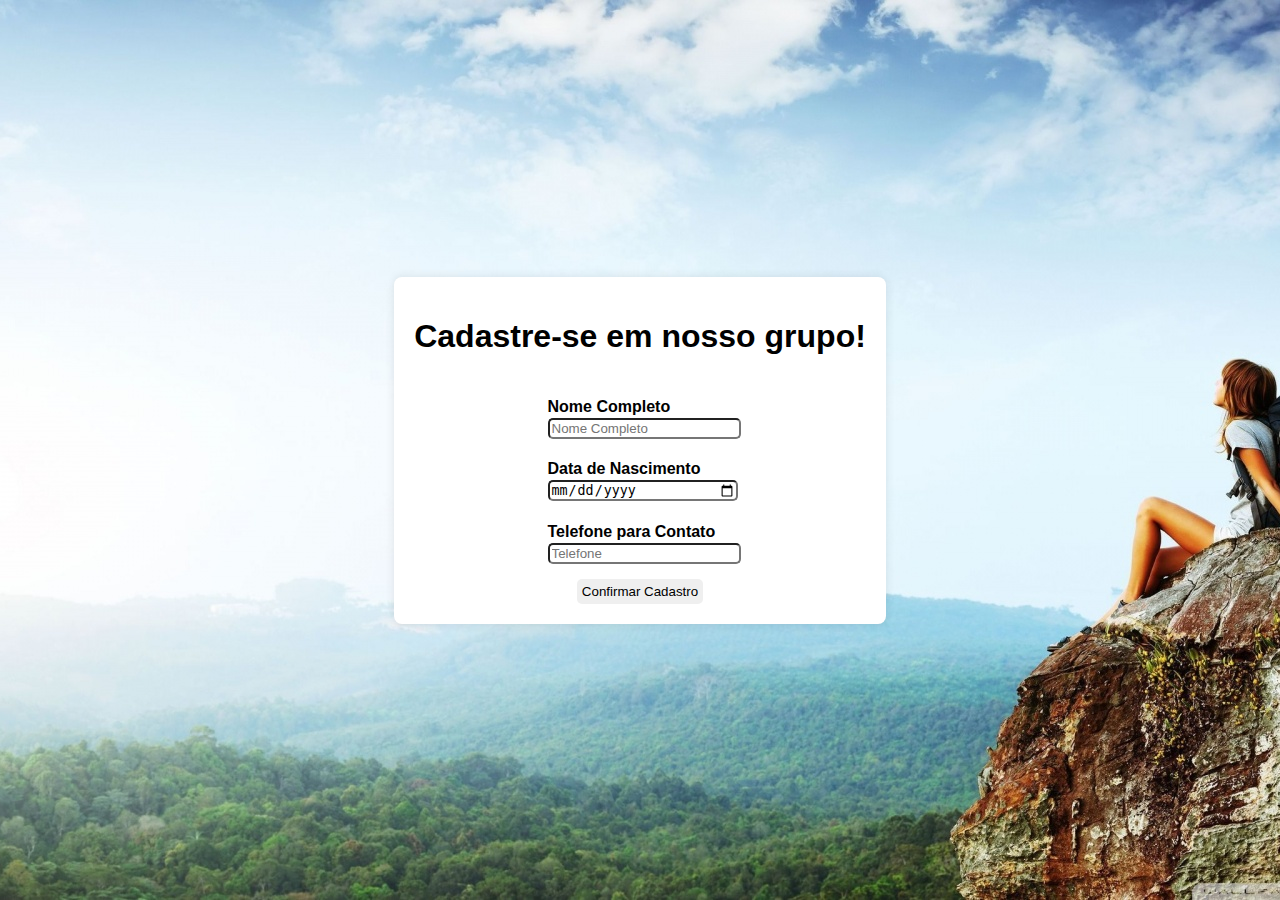
<file: pages/cadastro.html>
<!DOCTYPE html>
<html lang="pt-br">
<head>
    <meta charset="UTF-8">
    <meta name="viewport" content="width=device-width, initial-scale=1.0">
    <title>Seja Escoteiro</title>
    <link rel="shortcut icon" href="/resources/favicon.png" type="image/x-icon">
    <link rel="stylesheet" href="/styles/cadastro.css">
    <script src="/scripts/cadastro.js" defer></script>
</head>
<body>
    <section>
        <h1>Cadastre-se em nosso grupo!</h1>
        <form class="cadaster flex">
            <div class="inputs">
                <div class="cadasterName">
                    <h4>Nome Completo</h4>
                    <input type="text" name="nome" id="name" placeholder="Nome Completo" required>
                </div>
                <div class="cadaster-birth-data">
                    <h4>Data de Nascimento</h4>
                    <input type="date" name="data de nascimento" id="birth-data" placeholder="Data de Nascimento" required>
                </div>
                <div class="contact">
                    <h4>Telefone para Contato</h4>
                    <input type="tel" id="tel" placeholder="Telefone" required> 
                </div>
            </div>
            <button class="cadaster-user">Confirmar Cadastro</button>
        </form>
    </section>
</body>
</html>
</file>
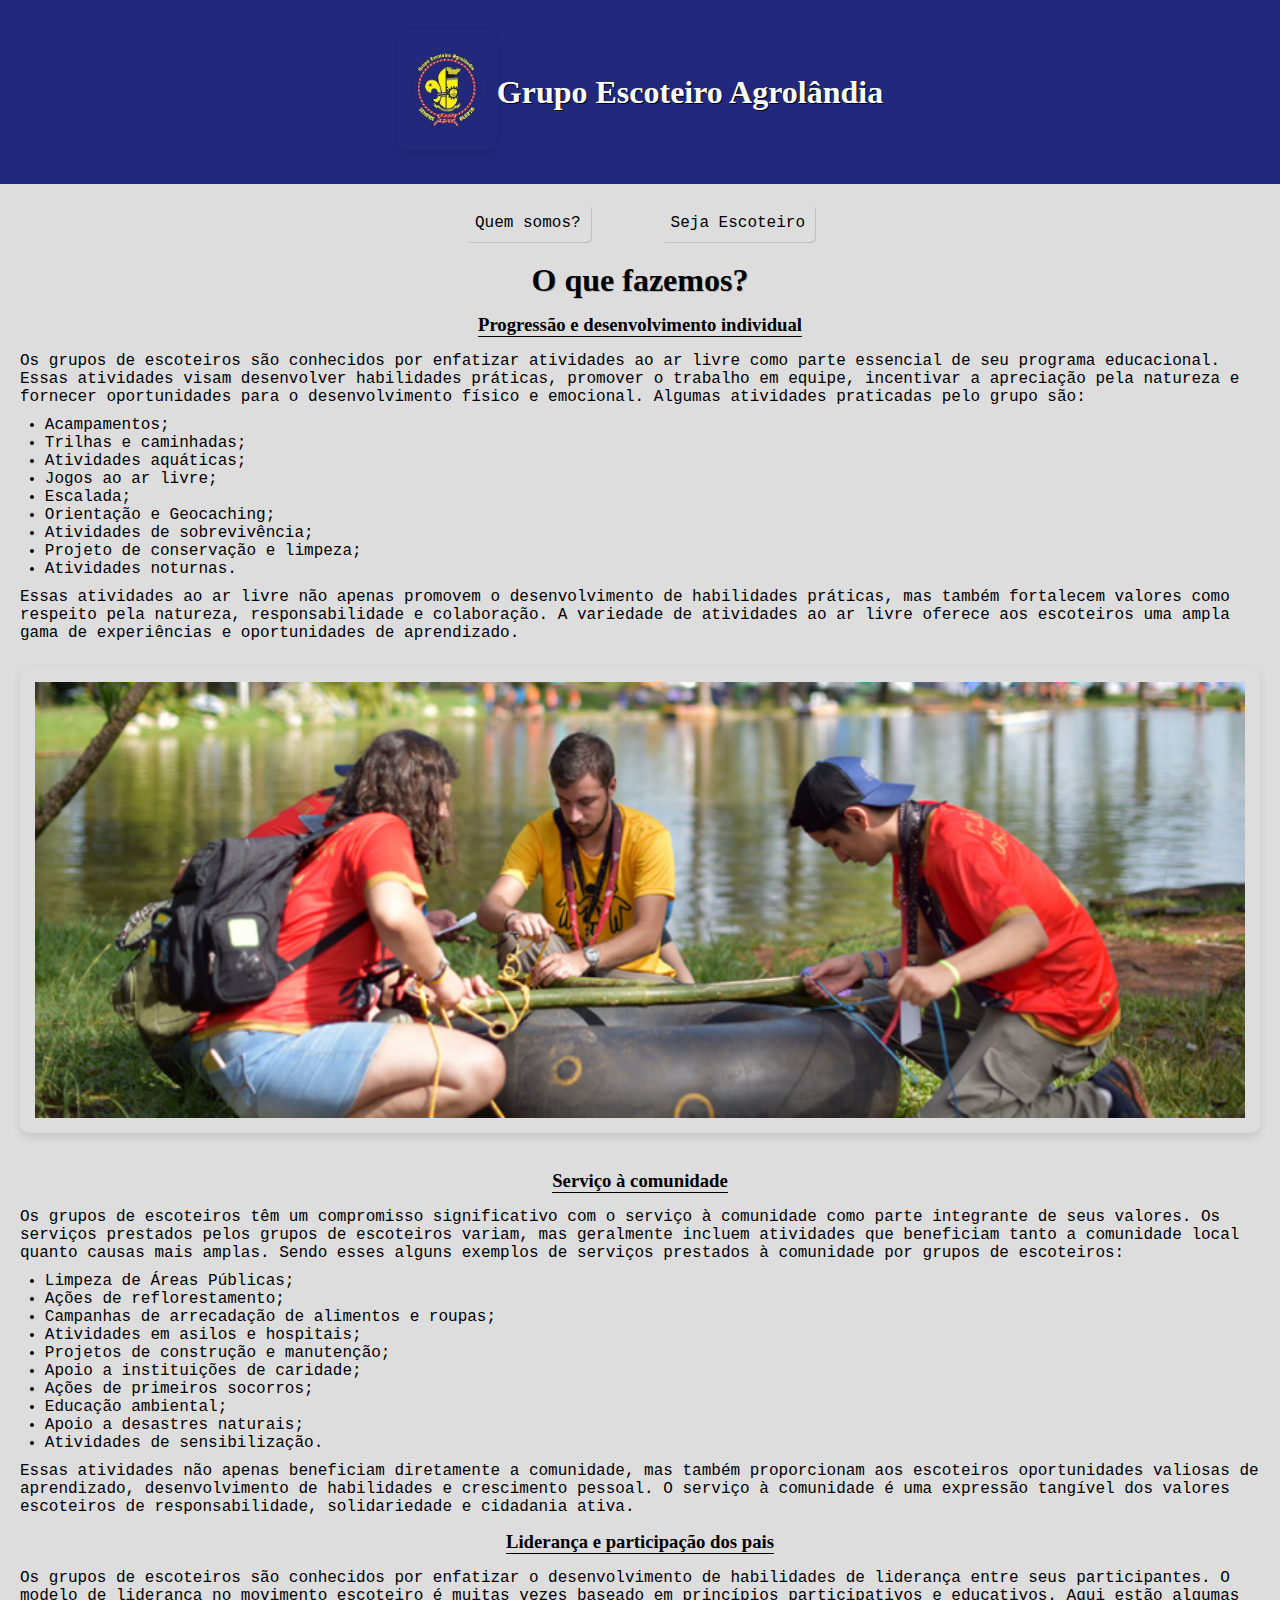
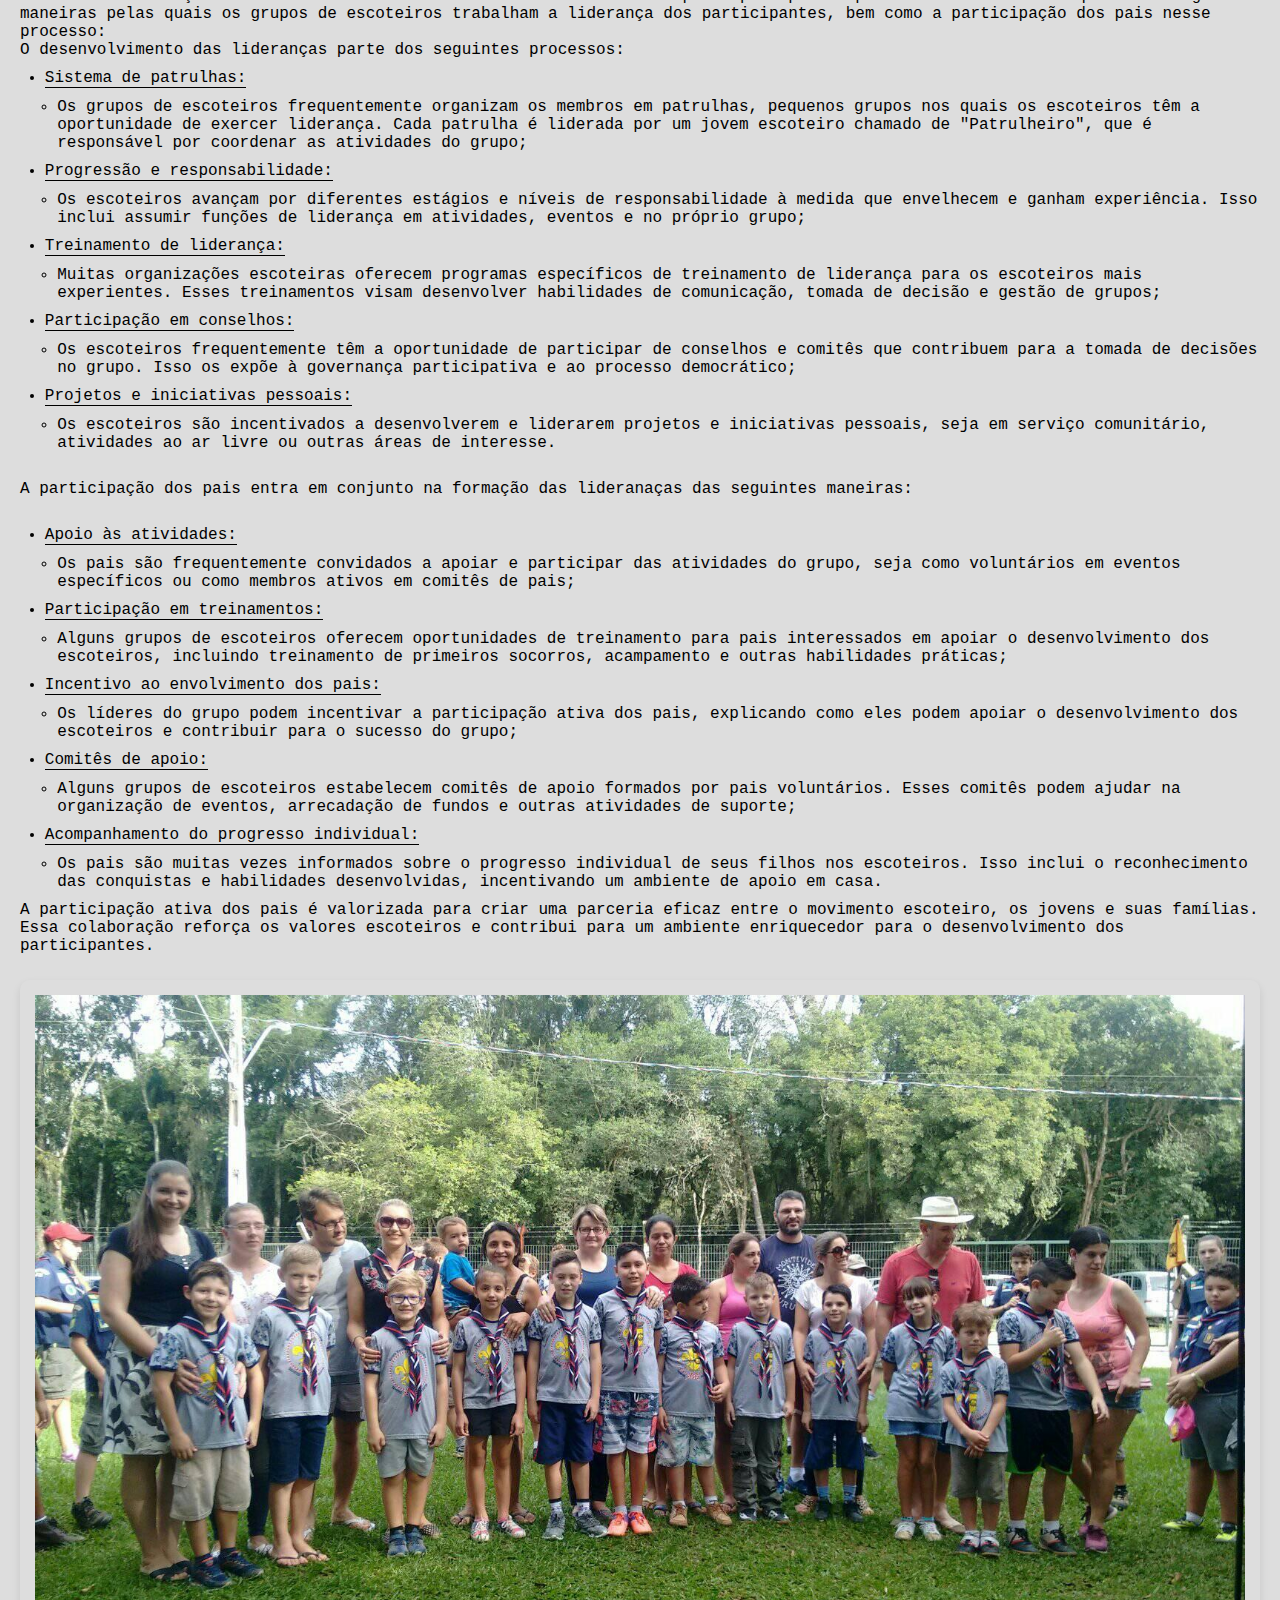
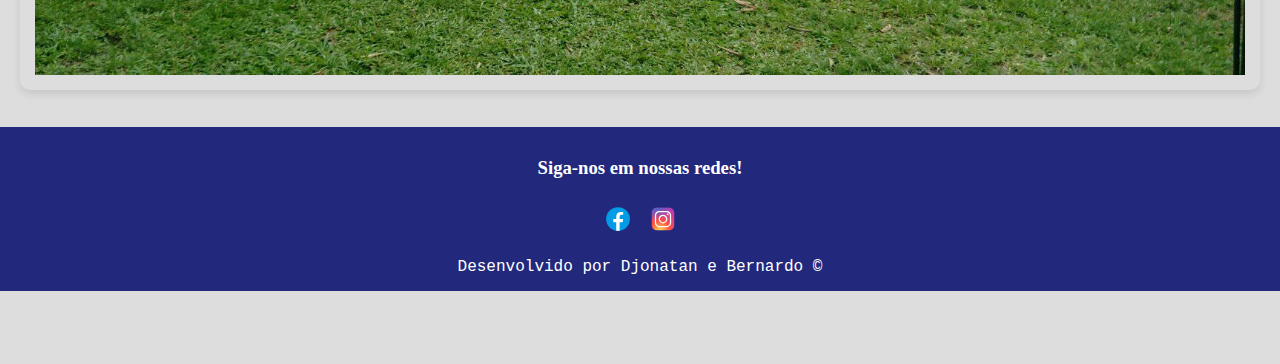
<file: pages/objetivo.html>
<!DOCTYPE html>
<html lang="pt-br">
<head>
    <meta charset="UTF-8">
    <meta name="viewport" content="width=device-width, initial-scale=1.0">
    <title>Objetivo</title>
    <link rel="stylesheet" href="/styles/objetivo.css">
</head>
<header>
    <div class="header-top flex center">
        <a href="/index.html">
            <img src="/resources/logo.jpg" width="100" height="120" alt="logo grupo Agrolandia">
            <h1>Grupo Escoteiro Agrolândia</h1>
        </a>
    </div>
    <div class="header-botton flex center">
        <div class="navbar">
            <ul class="navbar-nav flex center">
                <li class="nav-item">
                    <a href="/pages/quemSomos.html" target="_blank">
                        Quem somos?
                    </a>
                </li>
                <li class="nav-item">
                    <a href="/pages/cadastro.html">
                        Seja Escoteiro
                    </a>
                </li>
            </ul>
        </div>
    </div>
</header>
<body>
    <div class="container-oQueFazemos container">
        <div class="oQueFazemos">
            <h1>O que fazemos?</h1>
            <h3>Progressão e desenvolvimento individual</h3>
            <p>Os grupos de escoteiros são conhecidos por enfatizar atividades ao ar livre como parte essencial de seu
                programa educacional. Essas atividades visam desenvolver habilidades práticas, promover o trabalho em
                equipe, incentivar a apreciação pela natureza e fornecer oportunidades para o desenvolvimento físico e
                emocional. Algumas atividades praticadas pelo grupo são:</p>
            <ul>
                <li>Acampamentos;</li>
                <li>Trilhas e caminhadas;</li>
                <li>Atividades aquáticas;</li>
                <li>Jogos ao ar livre;</li>
                <li>Escalada;</li>
                <li>Orientação e Geocaching;</li>
                <li>Atividades de sobrevivência;</li>
                <li>Projeto de conservação e limpeza;</li>
                <li>Atividades noturnas.</li>
            </ul>
            <p>Essas atividades ao ar livre não apenas promovem o desenvolvimento de habilidades práticas, mas também
                fortalecem valores como respeito pela natureza, responsabilidade e colaboração. A variedade de
                atividades ao ar livre oferece aos escoteiros uma ampla gama de experiências e oportunidades de
                aprendizado.</p>
            <img src="/resources/jangada.png" alt="Descrição da Imagem 3" style="width: 100%; margin: 2% 0 3% 0;">
            <h3>Serviço à comunidade</h3>
            <p>Os grupos de escoteiros têm um compromisso significativo com o serviço à comunidade como parte integrante
                de seus valores. Os serviços prestados pelos grupos de escoteiros variam, mas geralmente incluem
                atividades que beneficiam tanto a comunidade local quanto causas mais amplas. Sendo esses alguns
                exemplos de serviços prestados à comunidade por grupos de escoteiros:</p>
            <ul>
                <li>Limpeza de Áreas Públicas;</li>
                <li>Ações de reflorestamento;</li>
                <li>Campanhas de arrecadação de alimentos e roupas;</li>
                <li>Atividades em asilos e hospitais;</li>
                <li>Projetos de construção e manutenção;</li>
                <li>Apoio a instituições de caridade;</li>
                <li>Ações de primeiros socorros;</li>
                <li>Educação ambiental;</li>
                <li>Apoio a desastres naturais;</li>
                <li>Atividades de sensibilização.</li>
            </ul>
            <p>Essas atividades não apenas beneficiam diretamente a comunidade, mas também proporcionam aos escoteiros
                oportunidades valiosas de aprendizado, desenvolvimento de habilidades e crescimento pessoal. O serviço à
                comunidade é uma expressão tangível dos valores escoteiros de responsabilidade, solidariedade e
                cidadania ativa.</p>
            <h3>Liderança e participação dos pais</h3>
            <p>Os grupos de escoteiros são conhecidos por enfatizar o desenvolvimento de habilidades de liderança entre
                seus participantes. O modelo de liderança no movimento escoteiro é muitas vezes baseado em princípios
                participativos e educativos. Aqui estão algumas maneiras pelas quais os grupos de escoteiros trabalham a
                liderança dos participantes, bem como a participação dos pais nesse processo:</p>
            <p>O desenvolvimento das lideranças parte dos seguintes processos:</p>
            <ul>
                <li class="principal">Sistema de patrulhas:</li>
                <ul>
                    <li class="subs">Os grupos de escoteiros frequentemente organizam os membros em patrulhas, pequenos grupos nos
                        quais os escoteiros têm a oportunidade de exercer liderança. Cada patrulha é liderada por um
                        jovem escoteiro chamado de "Patrulheiro", que é responsável por coordenar as atividades do
                        grupo;</li>
                </ul>
                <li class="principal">Progressão e responsabilidade:</li>
                <ul>
                    <li class="subs">Os escoteiros avançam por diferentes estágios e níveis de responsabilidade à medida que
                        envelhecem e ganham experiência. Isso inclui assumir funções de liderança em atividades, eventos
                        e no próprio grupo;</li>
                </ul>
                <li class="principal">Treinamento de liderança:</li>
                <ul>
                    <li class="subs">Muitas organizações escoteiras oferecem programas específicos de treinamento de liderança para
                        os escoteiros mais experientes. Esses treinamentos visam desenvolver habilidades de comunicação,
                        tomada de decisão e gestão de grupos;</li>
                </ul>
                <li class="principal">Participação em conselhos:</li>
                <ul>
                    <li class="subs">Os escoteiros frequentemente têm a oportunidade de participar de conselhos e comitês que
                        contribuem para a tomada de decisões no grupo. Isso os expõe à governança participativa e ao
                        processo democrático;</li>
                </ul>
                <li class="principal">Projetos e iniciativas pessoais:</li>
                <ul>
                    <li class="subs">Os escoteiros são incentivados a desenvolverem e liderarem projetos e iniciativas pessoais, seja
                        em serviço comunitário, atividades ao ar livre ou outras áreas de interesse.</li>
                </ul>
            </ul>
            <br />
            <p>A participação dos pais entra em conjunto na formação das lideranaças das seguintes maneiras:</p>
            <br />
            <ul>
                <li class="principal">Apoio às atividades:</li>
                <ul>
                    <li class="subs">Os pais são frequentemente convidados a apoiar e participar das atividades do grupo, seja como
                        voluntários em eventos específicos ou como membros ativos em comitês de pais;</li>
                </ul>
                <li class="principal">Participação em treinamentos:</li>
                <ul>
                    <li class="subs">Alguns grupos de escoteiros oferecem oportunidades de treinamento para pais interessados em apoiar o desenvolvimento dos escoteiros, incluindo treinamento de primeiros socorros, acampamento e outras habilidades práticas;</li>
                </ul>
                <li class="principal">Incentivo ao envolvimento dos pais:</li>
                <ul>
                    <li class="subs">Os líderes do grupo podem incentivar a participação ativa dos pais, explicando como eles podem apoiar o desenvolvimento dos escoteiros e contribuir para o sucesso do grupo;</li>
                </ul>
                <li class="principal">Comitês de apoio:</li>
                <ul>
                    <li class="subs">Alguns grupos de escoteiros estabelecem comitês de apoio formados por pais voluntários. Esses comitês podem ajudar na organização de eventos, arrecadação de fundos e outras atividades de suporte;</li>
                </ul>
                <li class="principal">Acompanhamento do progresso individual:</li>
                <ul>
                    <li class="subs">Os pais são muitas vezes informados sobre o progresso individual de seus filhos nos escoteiros. Isso inclui o reconhecimento das conquistas e habilidades desenvolvidas, incentivando um ambiente de apoio em casa.</li>
                </ul>
            </ul>
            <p>A participação ativa dos pais é valorizada para criar uma parceria eficaz entre o movimento escoteiro, os jovens e suas famílias. Essa colaboração reforça os valores escoteiros e contribui para um ambiente enriquecedor para o desenvolvimento dos participantes.</p>
            <img src="/resources/participacaoPais.jpg" alt="Descrição da Imagem 4" style="width: 100%;">
        </div class="Fazemos">
    </div>
    <footer>
        <div class="footer-top">
            <h3 class="title-social" style="border: none;">Siga-nos em nossas redes!</h3>
            <div class="social">
                <div class="facebook">
                    <a  href="https://www.facebook.com/ge.agrolandia/photos?locale=pt_PT">
                        <svg xmlns="http://www.w3.org/2000/svg" x="0px" y="0px" width="30" height="30" viewBox="0 0 48 48">
                            <path fill="#039be5" d="M24 5A19 19 0 1 0 24 43A19 19 0 1 0 24 5Z"></path><path fill="#fff" d="M26.572,29.036h4.917l0.772-4.995h-5.69v-2.73c0-2.075,0.678-3.915,2.619-3.915h3.119v-4.359c-0.548-0.074-1.707-0.236-3.897-0.236c-4.573,0-7.254,2.415-7.254,7.917v3.323h-4.701v4.995h4.701v13.729C22.089,42.905,23.032,43,24,43c0.875,0,1.729-0.08,2.572-0.194V29.036z"></path>
                        </svg>
                    </a>
                </div>
                <div class="instagram">
                    <a href="https://www.instagram.com/geagrolandia/">
                        <svg xmlns="http://www.w3.org/2000/svg" x="0px" y="0px" width="30" height="30" viewBox="0 0 48 48">
                            <radialGradient id="yOrnnhliCrdS2gy~4tD8ma_Xy10Jcu1L2Su_gr1" cx="19.38" cy="42.035" r="44.899" gradientUnits="userSpaceOnUse"><stop offset="0" stop-color="#fd5"></stop><stop offset=".328" stop-color="#ff543f"></stop><stop offset=".348" stop-color="#fc5245"></stop><stop offset=".504" stop-color="#e64771"></stop><stop offset=".643" stop-color="#d53e91"></stop><stop offset=".761" stop-color="#cc39a4"></stop><stop offset=".841" stop-color="#c837ab"></stop></radialGradient><path fill="url(#yOrnnhliCrdS2gy~4tD8ma_Xy10Jcu1L2Su_gr1)" d="M34.017,41.99l-20,0.019c-4.4,0.004-8.003-3.592-8.008-7.992l-0.019-20	c-0.004-4.4,3.592-8.003,7.992-8.008l20-0.019c4.4-0.004,8.003,3.592,8.008,7.992l0.019,20	C42.014,38.383,38.417,41.986,34.017,41.99z"></path><radialGradient id="yOrnnhliCrdS2gy~4tD8mb_Xy10Jcu1L2Su_gr2" cx="11.786" cy="5.54" r="29.813" gradientTransform="matrix(1 0 0 .6663 0 1.849)" gradientUnits="userSpaceOnUse"><stop offset="0" stop-color="#4168c9"></stop><stop offset=".999" stop-color="#4168c9" stop-opacity="0"></stop></radialGradient><path fill="url(#yOrnnhliCrdS2gy~4tD8mb_Xy10Jcu1L2Su_gr2)" d="M34.017,41.99l-20,0.019c-4.4,0.004-8.003-3.592-8.008-7.992l-0.019-20	c-0.004-4.4,3.592-8.003,7.992-8.008l20-0.019c4.4-0.004,8.003,3.592,8.008,7.992l0.019,20	C42.014,38.383,38.417,41.986,34.017,41.99z"></path><path fill="#fff" d="M24,31c-3.859,0-7-3.14-7-7s3.141-7,7-7s7,3.14,7,7S27.859,31,24,31z M24,19c-2.757,0-5,2.243-5,5	s2.243,5,5,5s5-2.243,5-5S26.757,19,24,19z"></path><circle cx="31.5" cy="16.5" r="1.5" fill="#fff"></circle><path fill="#fff" d="M30,37H18c-3.859,0-7-3.14-7-7V18c0-3.86,3.141-7,7-7h12c3.859,0,7,3.14,7,7v12	C37,33.86,33.859,37,30,37z M18,13c-2.757,0-5,2.243-5,5v12c0,2.757,2.243,5,5,5h12c2.757,0,5-2.243,5-5V18c0-2.757-2.243-5-5-5H18z"></path>
                        </svg>
                    </a>
                </div>
            </div>
        </div>
        <div class="footer-botton">
            <p class="developed">Desenvolvido por Djonatan e Bernardo &copy;</p>
        </div>
    </footer>
</body>

</html>
</file>
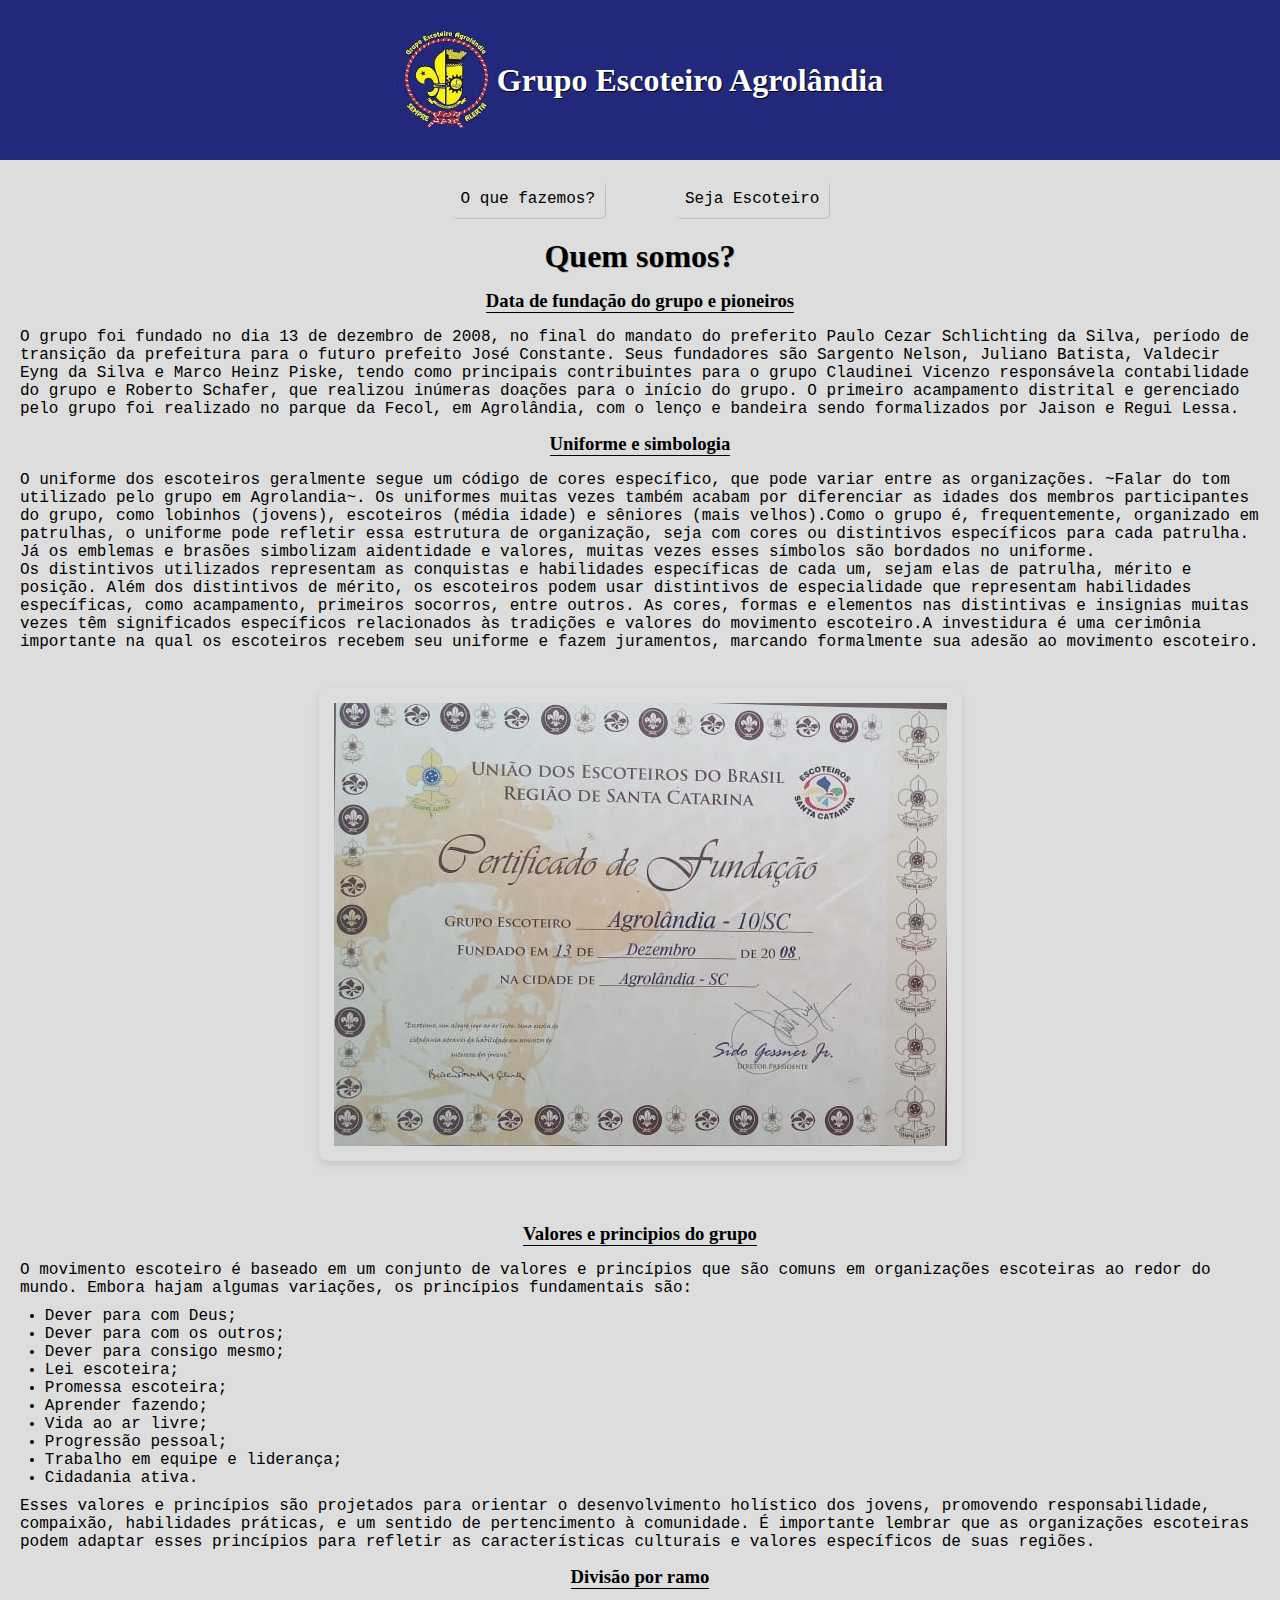
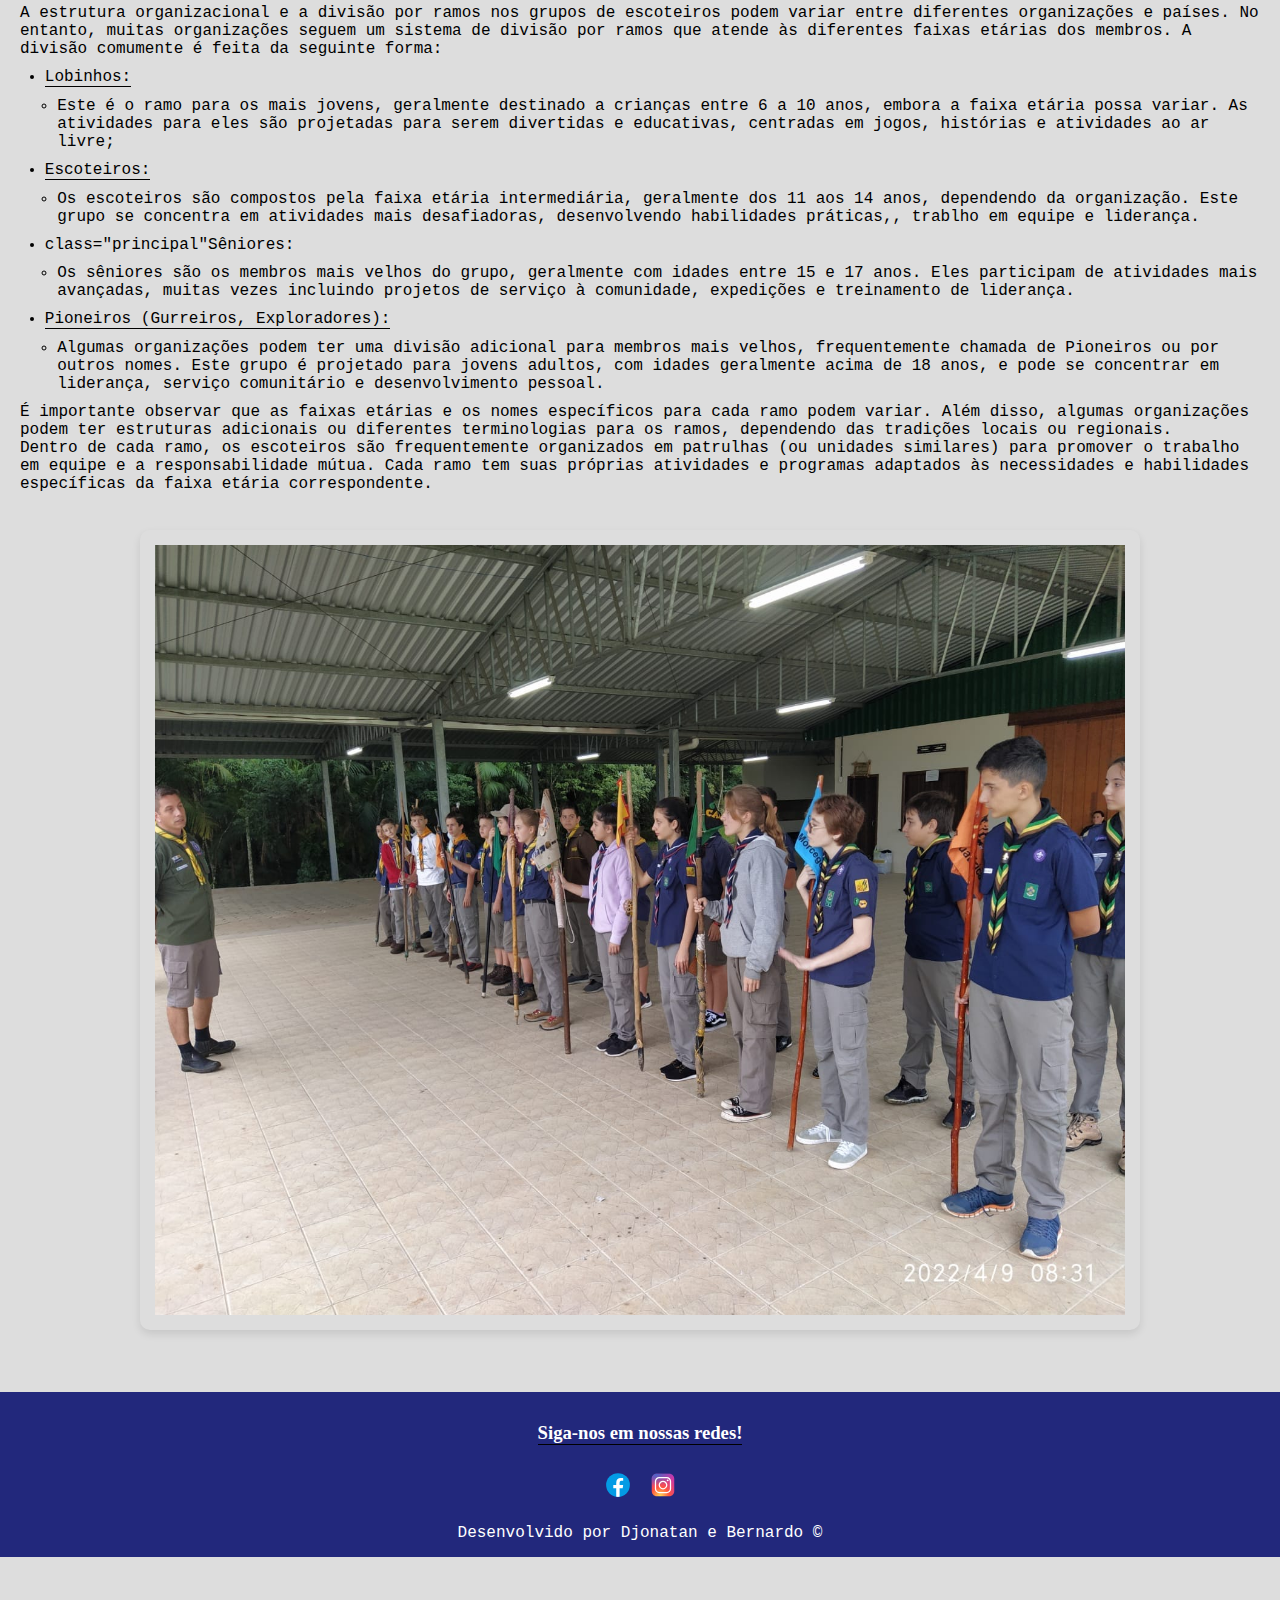
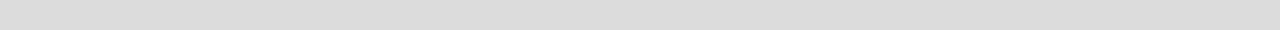
<file: pages/quemSomos.html>
<!DOCTYPE html>
<html lang="pt-br">
<head>
    <meta charset="UTF-8">
    <meta name="viewport" content="width=device-width, initial-scale=1.0">
    <title>Quem Somos</title>
    <link rel="stylesheet" href="/styles/quemSomos.css">
</head>
<body>
    <header>
        <div class="header-top flex center">
            <a href="/index.html">
                <img src="/resources/logo.jpg" width="100" height="120" alt="logo grupo Agrolandia">
                <h1>Grupo Escoteiro Agrolândia</h1>
            </a>
        </div>
        <div class="header-botton flex center">
            <div class="navbar">
                <ul class="navbar-nav flex center">
                    <li class="nav-item">
                        <a href="/pages/objetivo.html">
                            O que fazemos?
                        </a>
                    </li>
                    <li class="nav-item">
                        <a href="/pages/cadastro.html">
                            Seja Escoteiro
                        </a>
                    </li>
                </ul>
            </div>
        </div>
    </header>
    <section>
        <div class="container-quemSomos container">
            <div class="quemSomos">
                <h1>Quem somos?</h1>
                <h3>Data de fundação do grupo e pioneiros</h3>
                <p>O grupo foi fundado no dia 13 de dezembro de 2008, no final do mandato do preferito Paulo Cezar
                    Schlichting da Silva, período de transição da prefeitura para o futuro prefeito José Constante. Seus
                    fundadores são Sargento Nelson, Juliano Batista, Valdecir Eyng da Silva e Marco Heinz Piske, tendo como principais contribuintes para o grupo
                    Claudinei Vicenzo responsávela contabilidade do grupo e Roberto Schafer, que realizou inúmeras doações
                    para o início do grupo. O primeiro acampamento distrital e gerenciado pelo grupo foi realizado no parque
                    da Fecol, em Agrolândia, com o lenço e bandeira sendo formalizados por Jaison e Regui Lessa.</p>
                <h3>Uniforme e simbologia</h3>
                <p>O uniforme dos escoteiros geralmente segue um código de cores específico, que pode variar entre as
                    organizações. ~Falar do tom utilizado pelo grupo em Agrolandia~. Os uniformes muitas vezes também acabam
                    por diferenciar as idades dos membros participantes do grupo, como lobinhos (jovens), escoteiros (média
                    idade) e sêniores (mais velhos).Como o grupo é, frequentemente, organizado em patrulhas, o uniforme pode
                    refletir essa estrutura de organização, seja com cores ou distintivos específicos para cada patrulha. Já
                    os emblemas e brasões simbolizam aidentidade e valores, muitas vezes esses símbolos são bordados no
                    uniforme.</p>
                <p>Os distintivos utilizados representam as conquistas e habilidades específicas de cada um, sejam elas de
                    patrulha, mérito e posição. Além dos distintivos de mérito, os escoteiros podem usar distintivos de
                    especialidade que representam habilidades específicas, como acampamento, primeiros socorros, entre
                    outros. As cores, formas e elementos nas distintivas e insignias muitas vezes têm significados específicos relacionados às tradições e valores do movimento escoteiro.A investidura é uma cerimônia importante na qual os escoteiros recebem seu uniforme e fazem juramentos, marcando formalmente sua adesão ao movimento escoteiro. </p>
                <img class="fundation" src="/resources/certificado-fundacao.png" alt="Certificado de fundação do grupo">
                <h3>Valores e principios do grupo</h3>
                <p>O movimento escoteiro é baseado em um conjunto de valores e princípios que são comuns em organizações escoteiras ao redor do mundo. Embora hajam algumas variações, os princípios fundamentais são:</p>
                <ul>
                    <li>Dever para com Deus;</li>
                    <li>Dever para com os outros;</li>
                    <li>Dever para consigo mesmo;</li>
                    <li>Lei escoteira;</li>
                    <li>Promessa escoteira;</li>
                    <li>Aprender fazendo;</li>
                    <li>Vida ao ar livre;</li>
                    <li>Progressão pessoal;</li>
                    <li>Trabalho em equipe e liderança;</li>
                    <li>Cidadania ativa.</li>
                </ul>
                <p>Esses valores e princípios são projetados para orientar o desenvolvimento holístico dos jovens, promovendo responsabilidade, compaixão, habilidades práticas, e um sentido de pertencimento à comunidade. É importante lembrar que as organizações escoteiras podem adaptar esses princípios para refletir as características culturais e valores específicos de suas regiões.</p>
                <h3>Divisão por ramo</h3>
                <p>A estrutura organizacional e a divisão por ramos nos grupos de escoteiros podem variar entre diferentes organizações e países. No entanto, muitas organizações seguem um sistema de divisão por ramos que atende às diferentes faixas etárias dos membros. A divisão comumente é feita da seguinte forma:</p>
                <ul>
                    <li class="principal">Lobinhos:</li>
                    <ul>
                        <li class="subs">Este é o ramo para os mais jovens, geralmente destinado a crianças entre 6 a 10 anos, embora a faixa etária possa variar. As atividades para eles são projetadas para serem divertidas e educativas, centradas em jogos, histórias e atividades ao ar livre;</li>
                    </ul>
                    <li class="principal">Escoteiros:</li>
                    <ul>
                        <li class="subs">Os escoteiros são compostos pela faixa etária intermediária, geralmente dos 11 aos 14 anos, dependendo da organização. Este grupo se concentra em atividades mais desafiadoras, desenvolvendo habilidades práticas,, trablho em equipe e liderança.</li>
                    </ul>
                    <li> class="principal"Sêniores:</li>
                    <ul>
                        <li class="subs">Os sêniores são os membros mais velhos do grupo, geralmente com idades entre 15 e 17 anos. Eles participam de atividades mais avançadas, muitas vezes incluindo projetos de serviço à comunidade, expedições e treinamento de liderança.</li>
                    </ul>
                    <li class="principal">Pioneiros (Gurreiros, Exploradores):</li>
                    <ul>
                        <li class="subs">Algumas organizações podem ter uma divisão adicional para membros mais velhos, frequentemente chamada de Pioneiros ou por outros nomes. Este grupo é projetado para jovens adultos, com idades geralmente acima de 18 anos, e pode se concentrar em liderança, serviço comunitário e desenvolvimento pessoal.</li>
                    </ul>
                </ul>
                <p>É importante observar que as faixas etárias e os nomes específicos para cada ramo podem variar. Além disso, algumas organizações podem ter estruturas adicionais ou diferentes terminologias para os ramos, dependendo das tradições locais ou regionais.</p>
                <p>Dentro de cada ramo, os escoteiros são frequentemente organizados em patrulhas (ou unidades similares) para promover o trabalho em equipe e a responsabilidade mútua. Cada ramo tem suas próprias atividades e programas adaptados às necessidades e habilidades específicas da faixa etária correspondente.</p>
                <img class="formation" src="/resources/formacao.jpg" alt="Descrição da Imagem 2" width="1000" height="800">
            </div>
        </div>
    </section>
    <footer>
        <div class="footer-top">
            <h3 class="title-social">Siga-nos em nossas redes!</h3>
            <div class="social">
                <div class="facebook">
                    <a  href="https://www.facebook.com/ge.agrolandia/photos?locale=pt_PT">
                        <svg xmlns="http://www.w3.org/2000/svg" x="0px" y="0px" width="30" height="30" viewBox="0 0 48 48">
                            <path fill="#039be5" d="M24 5A19 19 0 1 0 24 43A19 19 0 1 0 24 5Z"></path><path fill="#fff" d="M26.572,29.036h4.917l0.772-4.995h-5.69v-2.73c0-2.075,0.678-3.915,2.619-3.915h3.119v-4.359c-0.548-0.074-1.707-0.236-3.897-0.236c-4.573,0-7.254,2.415-7.254,7.917v3.323h-4.701v4.995h4.701v13.729C22.089,42.905,23.032,43,24,43c0.875,0,1.729-0.08,2.572-0.194V29.036z"></path>
                        </svg>
                    </a>
                </div>
                <div class="instagram">
                    <a href="https://www.instagram.com/geagrolandia/">
                        <svg xmlns="http://www.w3.org/2000/svg" x="0px" y="0px" width="30" height="30" viewBox="0 0 48 48">
                            <radialGradient id="yOrnnhliCrdS2gy~4tD8ma_Xy10Jcu1L2Su_gr1" cx="19.38" cy="42.035" r="44.899" gradientUnits="userSpaceOnUse"><stop offset="0" stop-color="#fd5"></stop><stop offset=".328" stop-color="#ff543f"></stop><stop offset=".348" stop-color="#fc5245"></stop><stop offset=".504" stop-color="#e64771"></stop><stop offset=".643" stop-color="#d53e91"></stop><stop offset=".761" stop-color="#cc39a4"></stop><stop offset=".841" stop-color="#c837ab"></stop></radialGradient><path fill="url(#yOrnnhliCrdS2gy~4tD8ma_Xy10Jcu1L2Su_gr1)" d="M34.017,41.99l-20,0.019c-4.4,0.004-8.003-3.592-8.008-7.992l-0.019-20	c-0.004-4.4,3.592-8.003,7.992-8.008l20-0.019c4.4-0.004,8.003,3.592,8.008,7.992l0.019,20	C42.014,38.383,38.417,41.986,34.017,41.99z"></path><radialGradient id="yOrnnhliCrdS2gy~4tD8mb_Xy10Jcu1L2Su_gr2" cx="11.786" cy="5.54" r="29.813" gradientTransform="matrix(1 0 0 .6663 0 1.849)" gradientUnits="userSpaceOnUse"><stop offset="0" stop-color="#4168c9"></stop><stop offset=".999" stop-color="#4168c9" stop-opacity="0"></stop></radialGradient><path fill="url(#yOrnnhliCrdS2gy~4tD8mb_Xy10Jcu1L2Su_gr2)" d="M34.017,41.99l-20,0.019c-4.4,0.004-8.003-3.592-8.008-7.992l-0.019-20	c-0.004-4.4,3.592-8.003,7.992-8.008l20-0.019c4.4-0.004,8.003,3.592,8.008,7.992l0.019,20	C42.014,38.383,38.417,41.986,34.017,41.99z"></path><path fill="#fff" d="M24,31c-3.859,0-7-3.14-7-7s3.141-7,7-7s7,3.14,7,7S27.859,31,24,31z M24,19c-2.757,0-5,2.243-5,5	s2.243,5,5,5s5-2.243,5-5S26.757,19,24,19z"></path><circle cx="31.5" cy="16.5" r="1.5" fill="#fff"></circle><path fill="#fff" d="M30,37H18c-3.859,0-7-3.14-7-7V18c0-3.86,3.141-7,7-7h12c3.859,0,7,3.14,7,7v12	C37,33.86,33.859,37,30,37z M18,13c-2.757,0-5,2.243-5,5v12c0,2.757,2.243,5,5,5h12c2.757,0,5-2.243,5-5V18c0-2.757-2.243-5-5-5H18z"></path>
                        </svg>
                    </a>
                </div>
            </div>
        </div>
        <div class="footer-botton">
            <p class="developed">Desenvolvido por Djonatan e Bernardo &copy;</p>
        </div>
    </footer>
</body>

</html>
</file>
<file: styles/cadastro.css>
body {
    font-family: 'Arial', sans-serif;
    margin: 0;
    padding: 0;
    display: flex;
    align-items: center;
    justify-content: center;
    min-height: 100vh;
    background-color: #f4f4f4;
    background-image: url(/resources/background.jpg);
    background-repeat: no-repeat;
    background-position: center;
    background-size: cover;
}



.flex {
    display: flex;
}

.center {
    justify-content: center;
    align-items: center;
}

section {
    background-color: #fff;
    padding: 20px;
    border-radius: 8px;
    box-shadow: 0 0 10px rgba(0, 0, 0, 0.1);
}

form {
    max-width: 400px; 
    margin: 0 auto;
    flex-direction: column;
    
    align-items: center;
}

input {
    width: 100%;
    border-radius: 5px;
}

h4 {
    margin-bottom: 2px;
}

.cadaster-user{
    margin-top: 15px;
    border: none;
    padding: 5px;
    border-radius: 5px;
    transition: 0.5s;
}

.cadaster-user:hover {
    scale: 1.1;
    border-bottom: 1px solid #000;
}
</file>
<file: styles/objetivo.css>
* {
    padding: 0;
    margin: 0;
    box-sizing: border-box;
}

@import url('https://fonts.googleapis.com/css2?family=Roboto+Mono:ital@1&display=swap');

:root {
    --main-color: #22287c;
    --espaco: 20px;
}

body {
background-color: #0002;
}

.flex {
    display: flex;
}

.center {
    justify-content: center;
    align-items: center;
}

.container {
    margin-left: 20px;
    margin-right: 20px;
}

.header-top {
    padding: 20px 0;
    gap: 20px;
    background-color: var(--main-color);
}

.header-top a {
    display: flex;
    justify-content: center;
    align-items: center ;
    text-decoration: none;
}

.header-top h1 {
    color: #fff;
    text-shadow: 1px 1px #000;
}

.oQueFazemos h1 {
    display: flex;
    justify-content: center;
    align-items: center;
    margin: 0 auto;
    text-shadow: 1px 1px #0003;
}

.header-botton .navbar-nav {
    width: 100%;
    gap: 50px;
    padding: 10px;
}

.header-botton li a {
    text-decoration: none;
    color: #000;
}

.header-botton li {
    list-style-type: none;
    margin: 0 10px;
    padding: 10px;
    border-radius: 5px;
    box-shadow: 1px 1px #0002;
    transition: 0.5s;
}

.header-botton li:hover {
    scale: 1.1;
    border-bottom: 0.5px solid #000;
}

.fundation, .formation {
    display: flex;
    margin: 0 auto;
    padding: 15px;
    border-radius: 10px;
    box-shadow: 0 4px 8px rgba(0, 0, 0, 0.1);
}

footer {
    padding: 15px 0;
    color: #fff;
    background-color: var(--main-color);
}

.footer-top .social {
    display: flex;
    justify-content: center;
    align-items: center;
    padding-top: 10px;
    gap: 15px;
}

.developed {
    margin-top: 20px;
    text-align: center;
}

.title-social {
    text-align: center;
}

p, ul, li {
    font-family: 'Roboto Mono', monospace;
    font-size: 1em;
}

h3 {
    text-align: center;
    border-bottom: 1px solid #000;
    margin: 15px auto;
    width: max-content;
}

ul {
    margin: 10px 0;
}

li {
    margin-left: 2%;
}

.subs {
    margin-left: 3%;
}

.principal {
    border-bottom: 1px solid #000;
    width: max-content;
}

img {
    margin: 2% 0 3% 0;
    display: flex;
    padding: 15px;
    border-radius: 10px;
    box-shadow: 0 4px 8px rgba(0, 0, 0, 0.1);
}
</file>
<file: styles/quemSomos.css>
* {
    padding: 0;
    margin: 0;
    box-sizing: border-box;
}

@import url('https://fonts.googleapis.com/css2?family=Roboto+Mono:ital@1&display=swap');

:root {
    --main-color: #22287c;
    --espaco: 20px;
}

body {
    background-color: #0002;
}

.flex {
    display: flex;
}

.center {
    justify-content: center;
    align-items: center;
}

.container {
    margin-left: 20px;
    margin-right: 20px;
}

.header-top {
    padding: 20px 0;
    gap: 20px;
    background-color: var(--main-color);
}

.header-top a {
    display: flex;
    justify-content: center;
    align-items: center ;
    text-decoration: none;
}

.header-top h1 {
    color: #fff;
    text-shadow: 1px 1px #000;
}

.quemSomos h1 {
    display: flex;
    justify-content: center;
    align-items: center;
    margin: 0 auto;
    text-shadow: 1px 1px #0003;
}


.header-botton .navbar-nav {
    width: 100%;
    gap: 50px;
    padding: 10px;
}

.header-botton li a {
    text-decoration: none;
    color: #000;
}

.header-botton li {
    list-style-type: none;
    margin: 0 10px;
    padding: 10px;
    border-radius: 5px;
    box-shadow: 1px 1px #0002;
    transition: 0.5s;
}

.header-botton li:hover {
    scale: 1.1;
    border-bottom: 0.5px solid #000;
}

.fundation, .formation {
    display: flex;
    margin: 0 auto;
    padding: 15px;
    border-radius: 10px;
    box-shadow: 0 4px 8px rgba(0, 0, 0, 0.1);
}

footer {
    padding: 15px 0;
    color: #fff;
    background-color: var(--main-color);
}

.footer-top .social {
    display: flex;
    justify-content: center;
    align-items: center;
    padding-top: 10px;
    gap: 15px;
}

.developed {
    margin-top: 20px;
    text-align: center;
}

.title-social {
    text-align: center;
}

p, ul, li {
    font-family: 'Roboto Mono', monospace;
    font-size: 1em;
}

h3 {
    text-align: center;
    border-bottom: 1px solid #000;
    margin: 15px auto;
    width: max-content;
}

ul {
    margin: 10px 0;
}

li {
    margin-left: 2%;
}

.subs {
    margin-left: 3%;
}

.principal {
    border-bottom: 1px solid #000;
    width: max-content;
}

.fundation, .formation {
    margin-top: 3%;
    margin-bottom: 5%;
}
</file>
